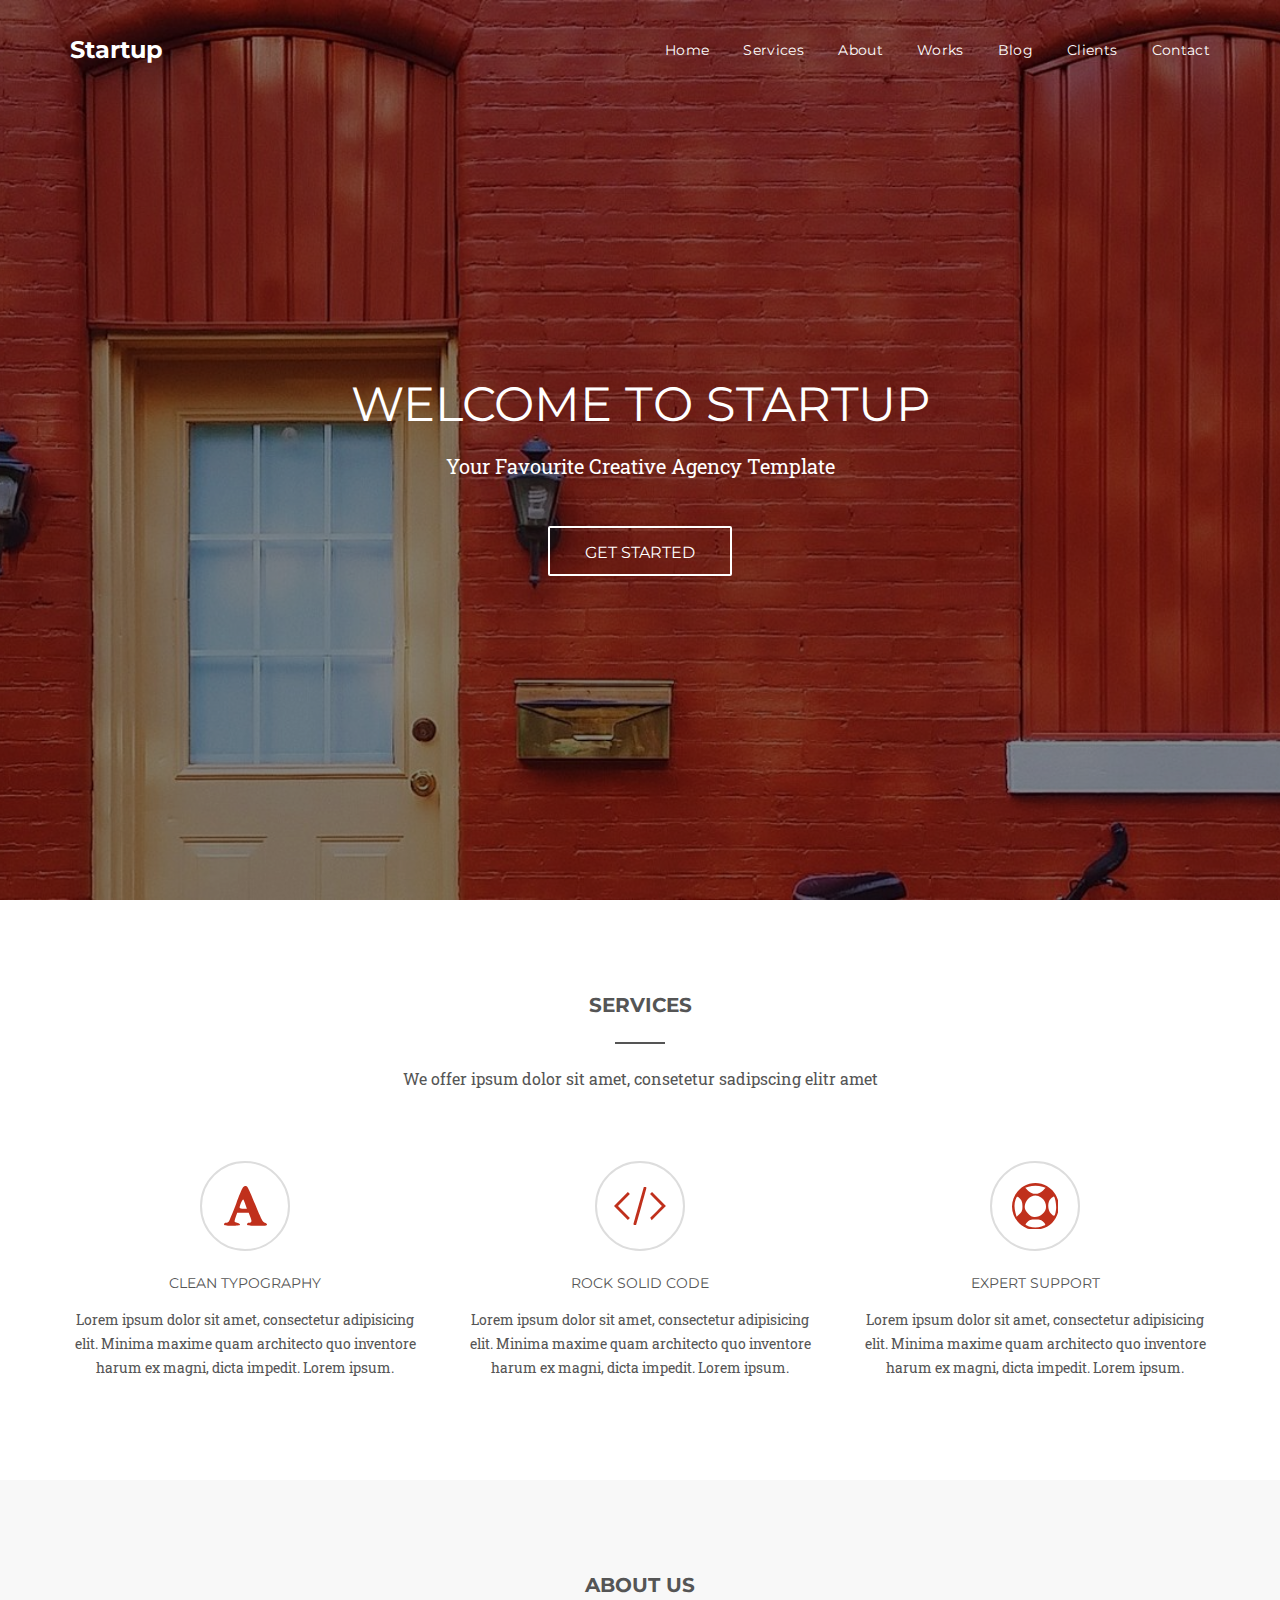
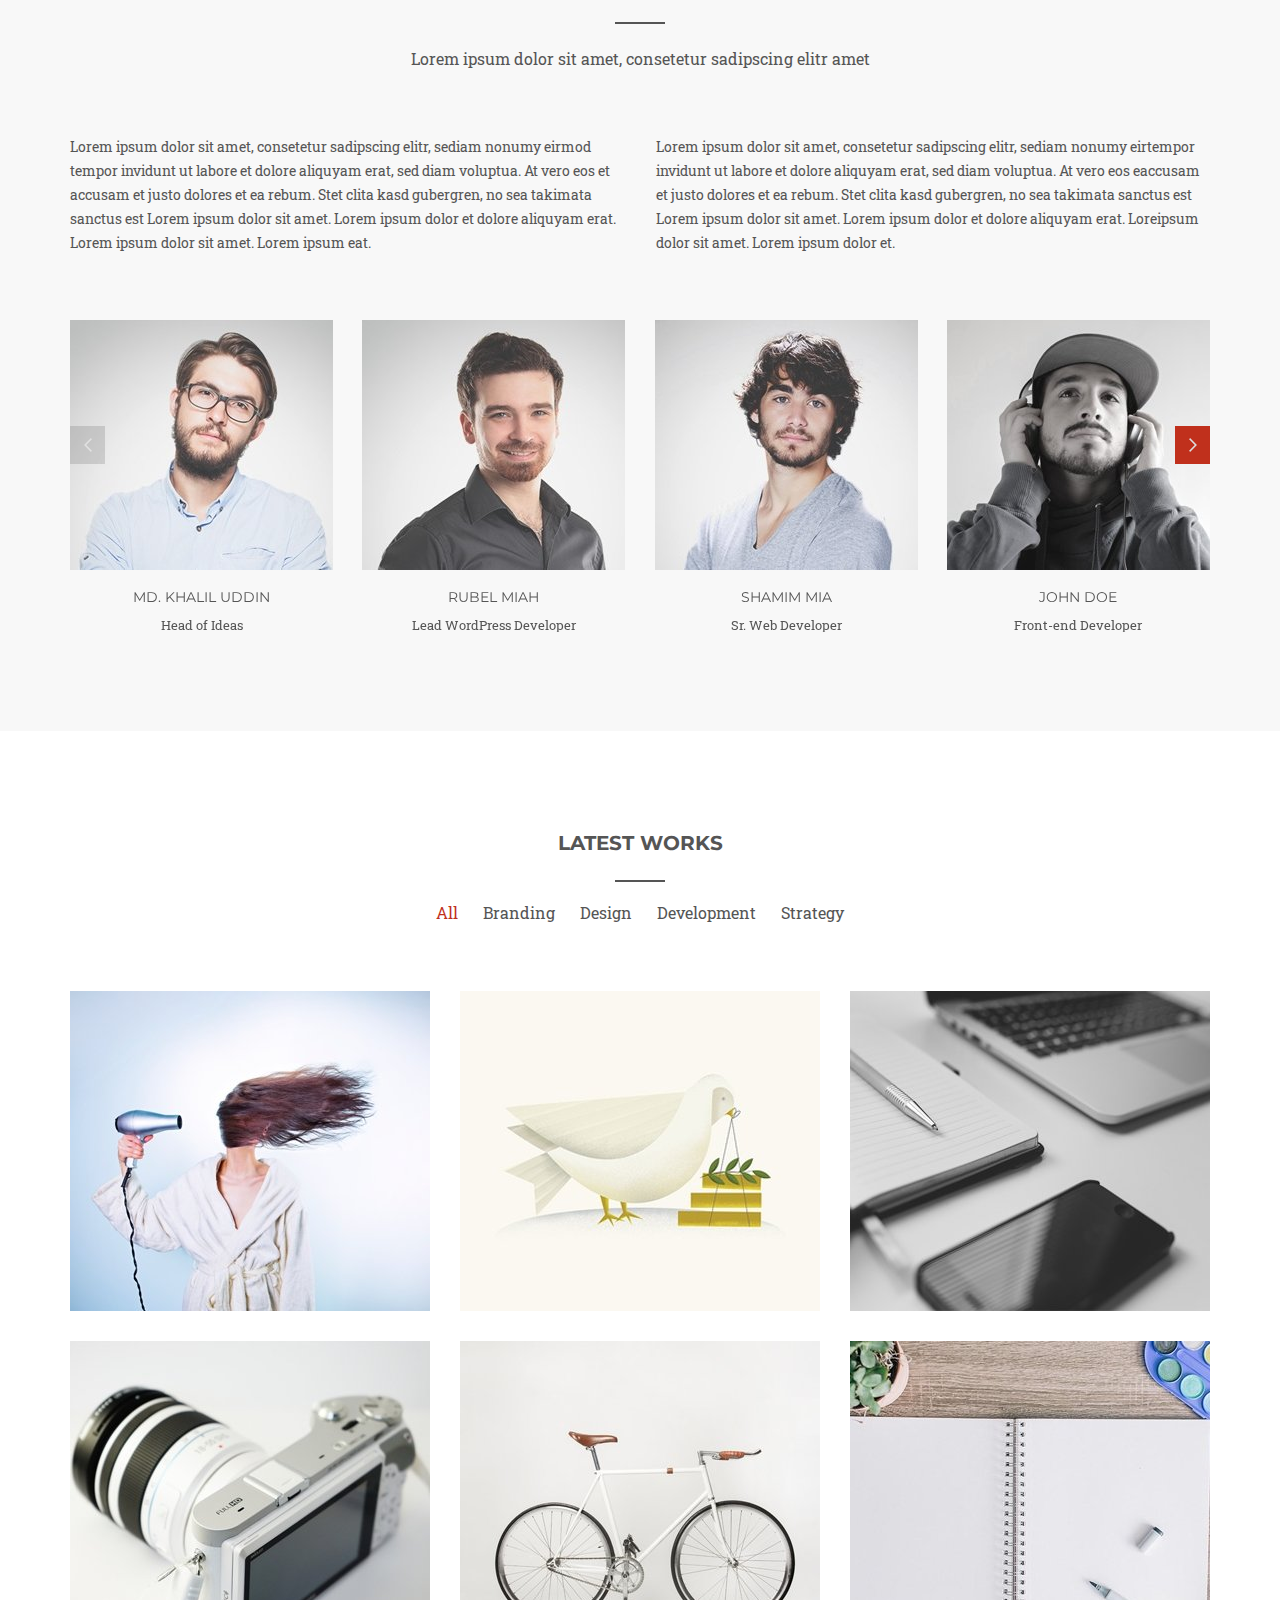
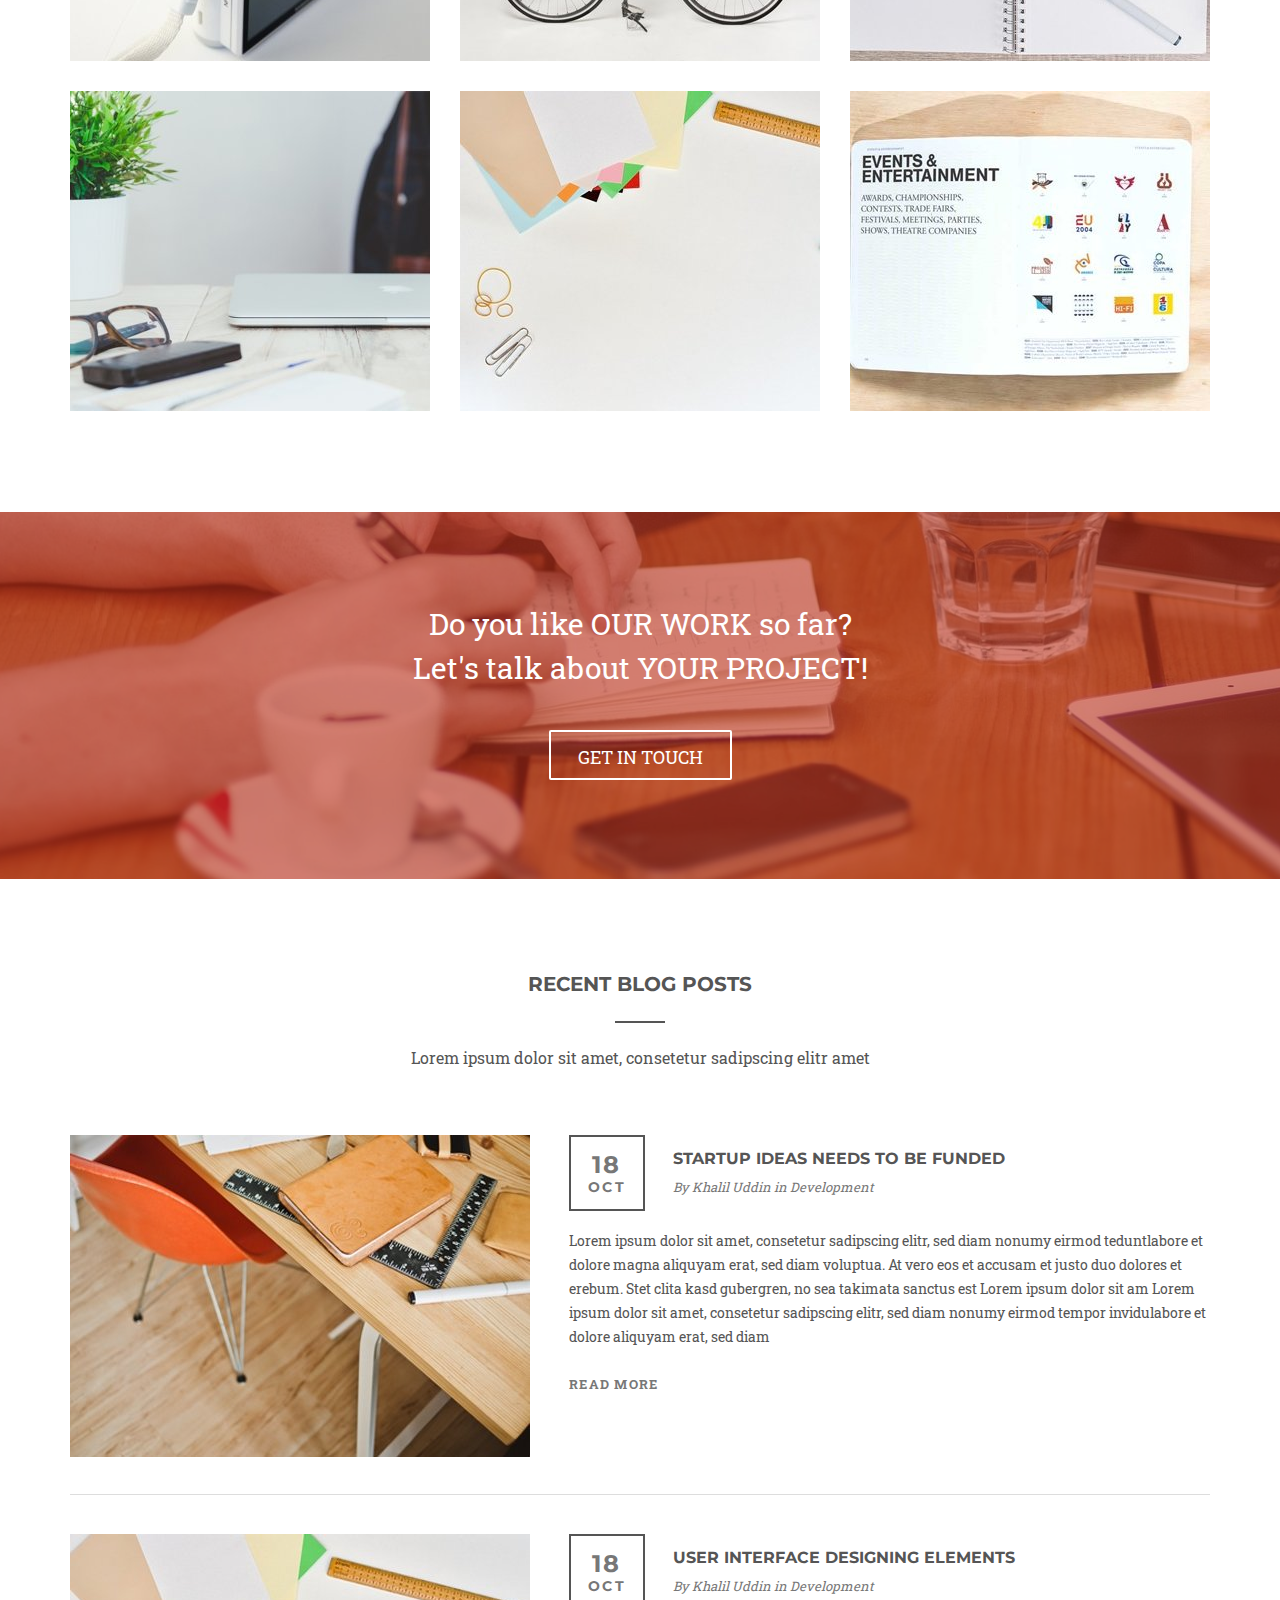
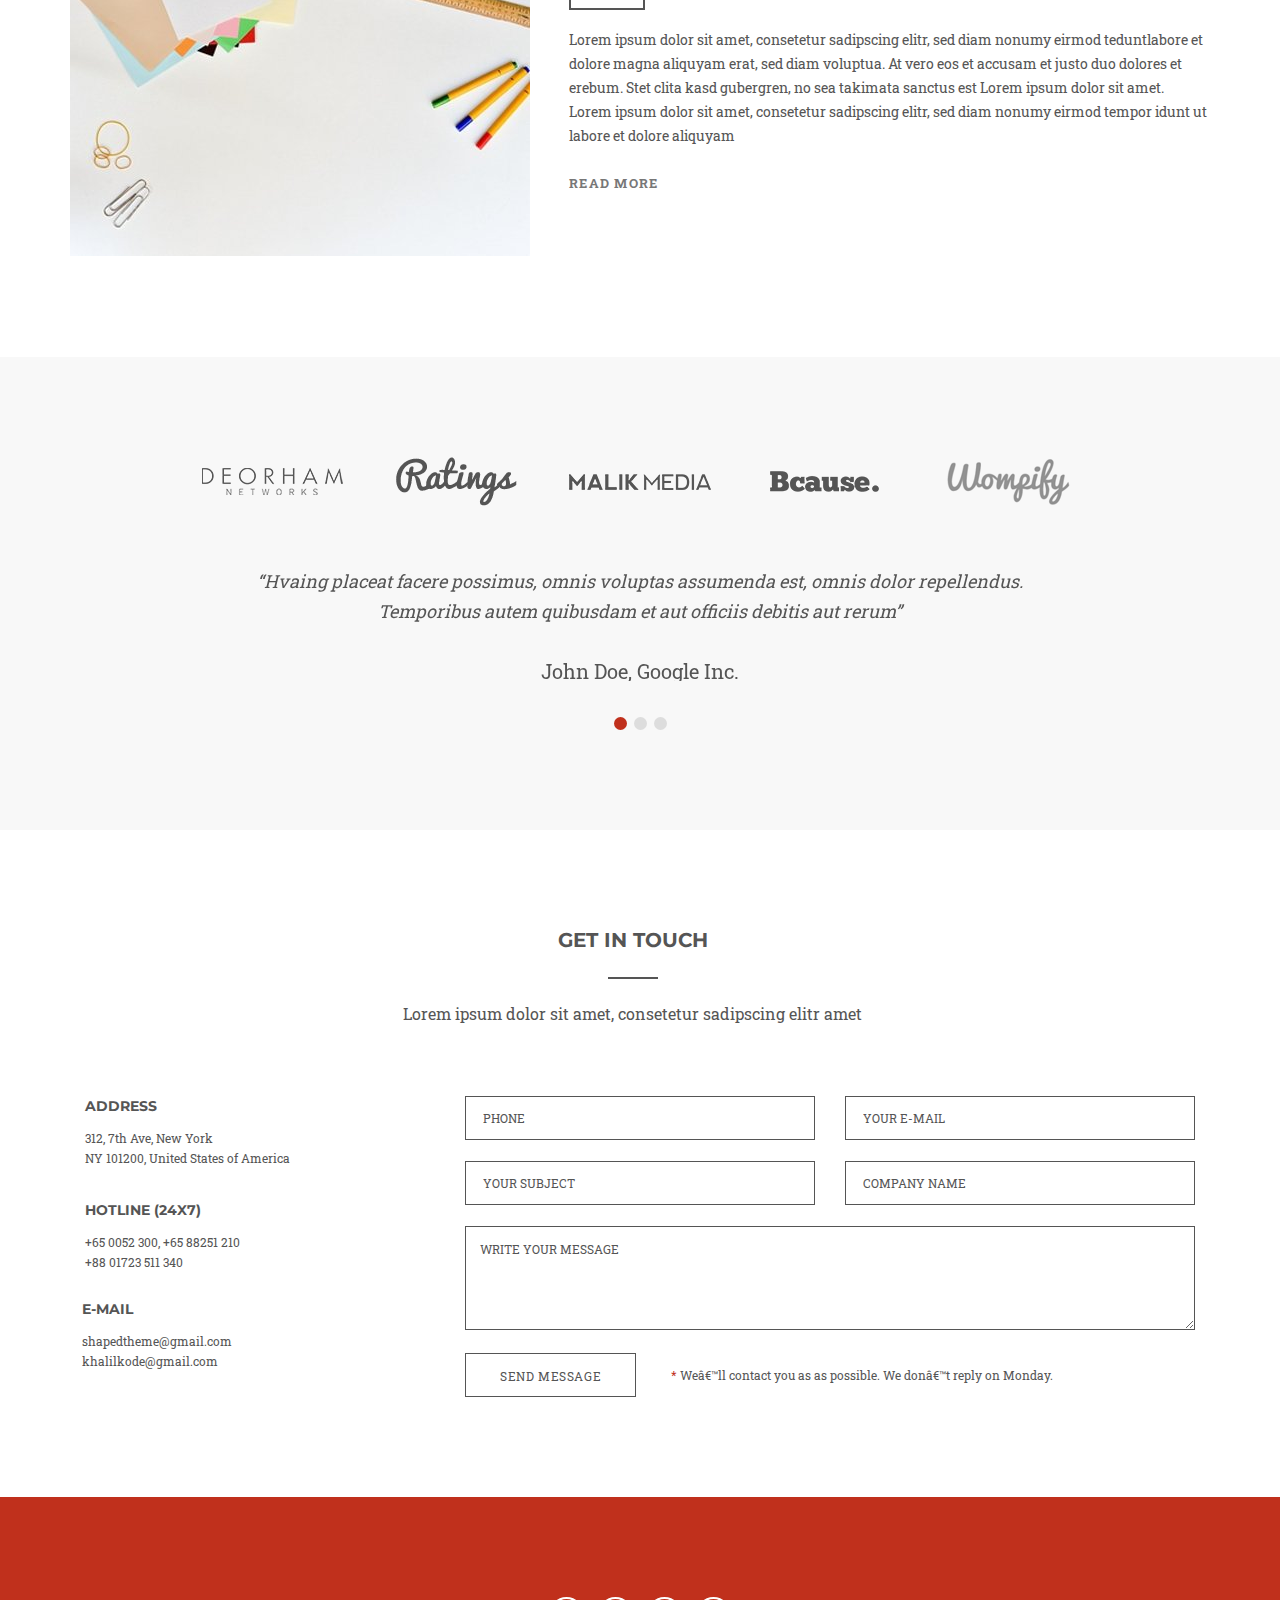
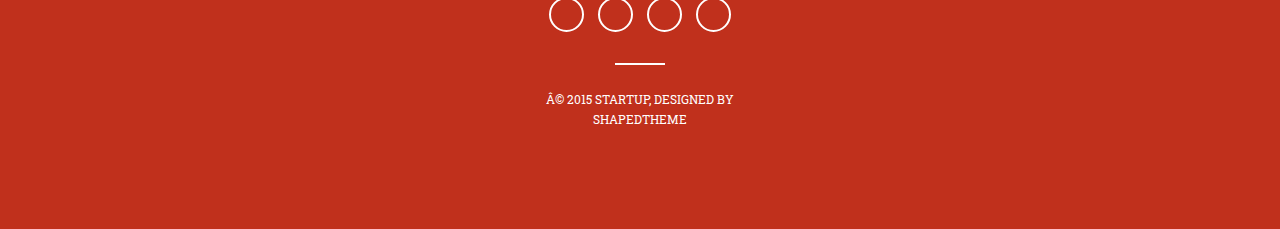
<file: index.html>
<!DOCTYPE html>
<html lang="en">
	<head>
		<title>Startup</title>
		<link rel="stylesheet" href="css/style.css">
		<link rel="stylesheet" href="https://use.fontawesome.com/releases/v5.15.3/css/all.css" integrity="sha384-SZXxX4whJ79/gErwcOYf+zWLeJdY/qpuqC4cAa9rOGUstPomtqpuNWT9wdPEn2fk" crossorigin="anonymous">
		<meta http equiv = "Content-type" content="text/html; charset=UTF-8"/>
		<meta name="viewport" content="width=device-width, initial-scale=1, shrink-to-fit=no">
	</head>
	<body>
		<div class="wrapper">
			<main class="page">
<header class="header">
	<div class="container">
		<div class="header__body">
			<div class="header__column">
				<a href="#" class="header__logo" target="_blank">Startup</a>
			</div>
			<div class="header__column menu-header">
				<!-- preparation for a burger -->
				<div class="menu-header__burger header__burger"> 
					<span></span>
					<span></span>
					<span></span> 
				</div>
				<nav class="menu-header__menu">
					<ul class="menu-header__list">
						<li><a href="#" class="burger__logo header__logo">Startup</a></li>
						<li><a href="#" class="menu-header__link">Home</a></li>
						<li><a href="#" class="menu-header__link">Services</a></li>
						<li><a href="#" class="menu-header__link">About</a></li>
						<li><a href="#" class="menu-header__link">Works</a></li>
						<li><a href="#" class="menu-header__link">Blog</a></li>
						<li><a href="#" class="menu-header__link">Clients</a></li>
						<li><a href="#" class="menu-header__link">Contact</a></li>
					</ul>
				</nav>
			</div>
		</div>
	</div>
</header>				<div class="main-screen">
					<div class="main-screen__bg ibg"><img src="img/main-screen__bg.jpg" alt=""></div>
					<div class="main-screen__body">
						<div class="container">
							<div class="main-screen__text main-screen-text">
								<h1 class="main-screen-text__title">Welcome to STARTUP</h1>
								<p class="main-screen-text__subtitle">Your Favourite Creative Agency Template</p>
							</div>
							<a href="#" class="main-screen__btn btn"><span>Get Started</span></a>
						</div>
					</div>
				</div>
				<div class="content">
					<div class="services">
						<div class="container">
							<div class="services__header header-block">
								<h3 class="header-block__title">Services</h3>
								<p class="header-block__subtitle">We offer ipsum dolor sit amet, consetetur sadipscing elitr amet</p>
							</div>
							<div class="services__columns">
								<div class="services__column">
									<div class="item-services">
										<div class="item-services__icon">
											<svg width="43" height="39.826" xmlns="http://www.w3.org/2000/svg"><path d="M0 38.326c0-.825.845-1.5 1.878-1.5 1.032 0 2.365-.588 2.96-1.305.596-.718 3.977-8.93 7.514-18.25C18.035 2.297 19.062.29 21.176.03c2.224-.276 2.92.996 9.862 18 6.315 15.467 7.817 18.344 9.716 18.614 1.235.176 2.246.964 2.246 1.75 0 1.146-1.994 1.43-10 1.43-8.222 0-10-.266-10-1.5 0-.824.873-1.5 1.941-1.5 2.884 0 3.184-1.272 1.381-5.861l-1.625-4.138H13.188l-1.55 4.548c-1.347 3.955-1.36 4.607-.094 5l2.956.92c.825.258 1.5.933 1.5 1.5 0 .623-3.171 1.032-8 1.032-6.444 0-8-.292-8-1.5zM21.48 18.77c-.786-2.23-1.735-4.548-2.108-5.15-.72-1.165-4.32 7.18-3.648 8.456.217.412 1.923.75 3.79.75h3.397z"/></svg>
										</div>
										<h4 class="item-services__title">Clean Typography</h4>
										<div class="item-services__text">
											Lorem ipsum dolor sit amet, consectetur adipisicing elit. Minima maxime quam architecto quo inventore harum ex magni, dicta impedit. Lorem ipsum.
										</div>
									</div>
								</div>
								<div class="services__column">
									<div class="item-services">
										<div class="item-services__icon">
											<svg width="51.911" height="38" xmlns="http://www.w3.org/2000/svg"><path d="M19.446 37.307c0-.381 2.335-8.931 5.189-19L29.823 0h1.312c.721 0 1.311.312 1.311.693 0 .381-2.334 8.931-5.188 19L22.07 38h-1.312c-.721 0-1.312-.312-1.312-.693zM6.935 25.988L0 19l6.935-6.988 6.935-6.989.997.998.998.998-5.928 5.99L4.01 19l5.928 5.99 5.928 5.991-.998.998-.997.998zm30.02 6.025l-.75-1.212 5.84-5.9L47.884 19l-5.928-5.99-5.928-5.991.997-.998.998-.998 6.944 6.998 6.944 6.997-7.104 7.104-7.103 7.103z"/></svg>
										</div>
										<h4 class="item-services__title">Rock Solid Code</h4>
										<div class="item-services__text">
											Lorem ipsum dolor sit amet, consectetur adipisicing elit. Minima maxime quam architecto quo inventore harum ex magni, dicta impedit. Lorem ipsum.
										</div>
									</div>
								</div>
								<div class="services__column">
									<div class="item-services">
										<div class="item-services__icon">
											<svg width="46.82" height="46.594" xmlns="http://www.w3.org/2000/svg"><path d="M11.89 43.689c-15.939-9.143-15.832-31.332.195-40.725 6.744-3.952 15.962-3.952 22.706 0 21.026 12.322 12.772 43.666-11.488 43.63-5.181-.008-7.303-.548-11.413-2.905zm17.65-.234c4.578-1.547 4.564-1.515 1.895-4.356-1.964-2.09-3.264-2.496-7.997-2.496-4.732 0-6.032.406-7.996 2.496-2.64 2.81-2.632 2.832 1.496 4.288a19.346 19.346 0 0012.601.068zm1.1-12.621c3.483-3.239 4.296-7.103 2.434-11.56-1.527-3.655-5.884-6.67-9.636-6.67-6.124 0-11.813 7.018-10.508 12.962.687 3.128 5.02 7.617 8.008 8.299 3.28.747 6.831-.362 9.702-3.031zM10.438 23.23c0-3.756-.54-5.574-2.174-7.313-2.845-3.029-3.416-2.928-4.728.834-1.383 3.967-1.387 8.268-.014 13.214l1.072 3.862 2.922-2.8c2.467-2.362 2.922-3.579 2.922-7.797zm33.613 3.184c.571-4.172-1.004-12.812-2.337-12.812-.356 0-1.688.979-2.961 2.174-3.498 3.286-3.294 11.194.387 15.037 3.149 3.286 3.956 2.563 4.91-4.399zM30.82 7.725l2.757-2.877-3.219-1.123c-4.11-1.432-9.732-1.432-13.841 0l-3.22 1.123 2.757 2.877c3.952 4.125 10.814 4.125 14.766 0z"/></svg>
										</div>
										<h4 class="item-services__title">Expert Support</h4>
										<div class="item-services__text">
											Lorem ipsum dolor sit amet, consectetur adipisicing elit. Minima maxime quam architecto quo inventore harum ex magni, dicta impedit. Lorem ipsum.
										</div>
									</div>
								</div>
							</div>
						</div>
					</div>
					<div class="about">
						<div class="container">
							<div class="about__header header-block">
								<h3 class="header-block__title">About us</h3>
								<p class="header-block__subtitle">Lorem ipsum dolor sit amet, consetetur sadipscing elitr amet</p>
							</div>
							<div class="about__body">
								<div class="about__columns">
									<div class="about__column">
										<div class="item-about">
											<div class="item-about__text">
												Lorem ipsum dolor sit amet, consetetur sadipscing elitr, sediam nonumy eirmod tempor invidunt ut labore et dolore aliquyam erat, sed diam voluptua. At vero eos et accusam et justo dolores et ea rebum. Stet clita kasd gubergren, no sea takimata sanctus est Lorem ipsum dolor sit amet. Lorem ipsum dolor et dolore aliquyam erat. Lorem ipsum dolor sit amet. Lorem ipsum eat.
											</div>
										</div>
									</div>
									<div class="about__column">
										<div class="item-about">
											<div class="item-about__text">
												Lorem ipsum dolor sit amet, consetetur sadipscing elitr, sediam nonumy eirtempor invidunt ut labore et dolore aliquyam erat, sed diam voluptua. At vero eos eaccusam et justo dolores et ea rebum. Stet clita kasd gubergren, no sea takimata sanctus est Lorem ipsum dolor sit amet. Lorem ipsum dolor et dolore aliquyam erat. Loreipsum dolor sit amet. Lorem ipsum dolor et.
											</div>
										</div>
									</div>
								</div>
								<div class="about__slider slider-about">
									<div class="slider-about__column">
										<div class="item-slider-about">
											<div class="item-slider-about__img Sibg"><img data-lazy="img/about__01.jpg" alt=""></div>
											<div class="item-slider-about__name">Md. Khalil Uddin</div>
											<div class="item-slider-about__info">Head of Ideas</div>
											<div class="item-slider-about__media">
												<a href="https://facebook.com" class="item-slider-about__link" target="_blank">
													<i class="fab fa-facebook-f"></i>
												</a>
												<a href="http://twitter.com" class="item-slider-about__link" target="_blank">
													<i class="fab fa-twitter"></i>
												</a>
												<a href="https://accounts.google.com/ServiceLogin/signinchooser?passive=1209600&osid=1&continue=https%3A%2F%2Fplus.google.com%2F&followup=https%3A%2F%2Fplus.google.com%2F&flowName=GlifWebSignIn&flowEntry=ServiceLogin" class="item-slider-about__link" target="_blank">
													<i class="fab fa-google-plus-g"></i>
												</a>
												<a href="https://linkedin.com" class="item-slider-about__link" target="_blank">
													<i class="fab fa-linkedin-in"></i>
												</a>
											</div>
										</div>
									</div>
									<div class="slider-about__column">
										<div class="item-slider-about">
											<div class="item-slider-about__img Sibg"><img data-lazy="img/about__02.jpg" alt=""></div>
											<div class="item-slider-about__name">Rubel Miah</div>
											<div class="item-slider-about__info">Lead WordPress Developer</div>
											<div class="item-slider-about__media">
												<a href="https://facebook.com" class="item-slider-about__link" target="_blank">
													<i class="fab fa-facebook-f"></i>
												</a>
												<a href="http://twitter.com" class="item-slider-about__link" target="_blank">
													<i class="fab fa-twitter"></i>
												</a>
												<a href="https://accounts.google.com/ServiceLogin/signinchooser?passive=1209600&osid=1&continue=https%3A%2F%2Fplus.google.com%2F&followup=https%3A%2F%2Fplus.google.com%2F&flowName=GlifWebSignIn&flowEntry=ServiceLogin" class="item-slider-about__link" target="_blank">
													<i class="fab fa-google-plus-g"></i>
												</a>
												<a href="https://linkedin.com" class="item-slider-about__link" target="_blank">
													<i class="fab fa-linkedin-in"></i>
												</a>
											</div>
										</div>
									</div>
									<div class="slider-about__column">
										<div class="item-slider-about">
											<div class="item-slider-about__img Sibg"><img data-lazy="img/about__03.jpg" alt=""></div>
											<div class="item-slider-about__name">Shamim Mia</div>
											<div class="item-slider-about__info">Sr. Web Developer</div>
											<div class="item-slider-about__media">
												<a href="https://facebook.com" class="item-slider-about__link" target="_blank">
													<i class="fab fa-facebook-f"></i>
												</a>
												<a href="http://twitter.com" class="item-slider-about__link" target="_blank">
													<i class="fab fa-twitter"></i>
												</a>
												<a href="https://accounts.google.com/ServiceLogin/signinchooser?passive=1209600&osid=1&continue=https%3A%2F%2Fplus.google.com%2F&followup=https%3A%2F%2Fplus.google.com%2F&flowName=GlifWebSignIn&flowEntry=ServiceLogin" class="item-slider-about__link" target="_blank">
													<i class="fab fa-google-plus-g"></i>
												</a>
												<a href="https://linkedin.com" class="item-slider-about__link" target="_blank">
													<i class="fab fa-linkedin-in"></i>
												</a>
											</div>
										</div>
									</div>
									<div class="slider-about__column">
										<div class="item-slider-about">
											<div class="item-slider-about__img Sibg"><img data-lazy="img/about__04.jpg" alt=""></div>
											<div class="item-slider-about__name">John Doe</div>
											<div class="item-slider-about__info">Front-end Developer</div>
											<div class="item-slider-about__media">
												<a href="https://facebook.com" class="item-slider-about__link" target="_blank">
													<i class="fab fa-facebook-f"></i>
												</a>
												<a href="http://twitter.com" class="item-slider-about__link" target="_blank">
													<i class="fab fa-twitter"></i>
												</a>
												<a href="https://accounts.google.com/ServiceLogin/signinchooser?passive=1209600&osid=1&continue=https%3A%2F%2Fplus.google.com%2F&followup=https%3A%2F%2Fplus.google.com%2F&flowName=GlifWebSignIn&flowEntry=ServiceLogin" class="item-slider-about__link" target="_blank">
													<i class="fab fa-google-plus-g"></i>
												</a>
												<a href="https://linkedin.com" class="item-slider-about__link" target="_blank">
													<i class="fab fa-linkedin-in"></i>
												</a>
											</div>
										</div>
									</div>
									<div class="slider-about__column">
										<div class="item-slider-about">
											<div class="item-slider-about__img Sibg"><img data-lazy="img/about__05.jpg" alt=""></div>
											<div class="item-slider-about__name">Catherine Payne</div>
											<div class="item-slider-about__info">Back-end Developer</div>
											<div class="item-slider-about__media">
												<a href="https://facebook.com" class="item-slider-about__link" target="_blank">
													<i class="fab fa-facebook-f"></i>
												</a>
												<a href="http://twitter.com" class="item-slider-about__link" target="_blank">
													<i class="fab fa-twitter"></i>
												</a>
												<a href="https://accounts.google.com/ServiceLogin/signinchooser?passive=1209600&osid=1&continue=https%3A%2F%2Fplus.google.com%2F&followup=https%3A%2F%2Fplus.google.com%2F&flowName=GlifWebSignIn&flowEntry=ServiceLogin" class="item-slider-about__link" target="_blank">
													<i class="fab fa-google-plus-g"></i>
												</a>
												<a href="https://linkedin.com" class="item-slider-about__link" target="_blank">
													<i class="fab fa-linkedin-in"></i>
												</a>
											</div>
										</div>
									</div>
									<div class="slider-about__column">
										<div class="item-slider-about">
											<div class="item-slider-about__img Sibg"><img data-lazy="img/about__06.jpg" alt=""></div>
											<div class="item-slider-about__name">Ronald Hill</div>
											<div class="item-slider-about__info">SEO / Developer</div>
											<div class="item-slider-about__media">
												<a href="https://facebook.com" class="item-slider-about__link" target="_blank">
													<i class="fab fa-facebook-f"></i>
												</a>
												<a href="http://twitter.com" class="item-slider-about__link" target="_blank">
													<i class="fab fa-twitter"></i>
												</a>
												<a href="https://accounts.google.com/ServiceLogin/signinchooser?passive=1209600&osid=1&continue=https%3A%2F%2Fplus.google.com%2F&followup=https%3A%2F%2Fplus.google.com%2F&flowName=GlifWebSignIn&flowEntry=ServiceLogin" class="item-slider-about__link" target="_blank">
													<i class="fab fa-google-plus-g"></i>
												</a>
												<a href="https://linkedin.com" class="item-slider-about__link" target="_blank">
													<i class="fab fa-linkedin-in"></i>
												</a>
											</div>
										</div>
									</div>
									<div class="slider-about__column">
										<div class="item-slider-about">
											<div class="item-slider-about__img Sibg"><img data-lazy="img/about__07.jpg" alt=""></div>
											<div class="item-slider-about__name">Betty Hodge</div>
											<div class="item-slider-about__info">WebDesigner</div>
											<div class="item-slider-about__media">
												<a href="https://facebook.com" class="item-slider-about__link" target="_blank">
													<i class="fab fa-facebook-f"></i>
												</a>
												<a href="http://twitter.com" class="item-slider-about__link" target="_blank">
													<i class="fab fa-twitter"></i>
												</a>
												<a href="https://accounts.google.com/ServiceLogin/signinchooser?passive=1209600&osid=1&continue=https%3A%2F%2Fplus.google.com%2F&followup=https%3A%2F%2Fplus.google.com%2F&flowName=GlifWebSignIn&flowEntry=ServiceLogin" class="item-slider-about__link" target="_blank">
													<i class="fab fa-google-plus-g"></i>
												</a>
												<a href="https://linkedin.com" class="item-slider-about__link" target="_blank">
													<i class="fab fa-linkedin-in"></i>
												</a>
											</div>
										</div>
									</div>
									<div class="slider-about__column">
										<div class="item-slider-about">
											<div class="item-slider-about__img Sibg"><img data-lazy="img/about__08.jpg" alt=""></div>
											<div class="item-slider-about__name">Rebecca Fleming</div>
											<div class="item-slider-about__info">Front-end Developer</div>
											<div class="item-slider-about__media">
												<a href="https://facebook.com" class="item-slider-about__link" target="_blank">
													<i class="fab fa-facebook-f"></i>
												</a>
												<a href="http://twitter.com" class="item-slider-about__link" target="_blank">
													<i class="fab fa-twitter"></i>
												</a>
												<a href="https://accounts.google.com/ServiceLogin/signinchooser?passive=1209600&osid=1&continue=https%3A%2F%2Fplus.google.com%2F&followup=https%3A%2F%2Fplus.google.com%2F&flowName=GlifWebSignIn&flowEntry=ServiceLogin" class="item-slider-about__link" target="_blank">
													<i class="fab fa-google-plus-g"></i>
												</a>
												<a href="https://linkedin.com" class="item-slider-about__link" target="_blank">
													<i class="fab fa-linkedin-in"></i>
												</a>
											</div>
										</div>
									</div>
								</div>
								
							</div>
						</div>
					</div>
					<div class="works">
						<div class="container">
							<div class="works__header header-block">
								<h3 class="header-block__title">Latest Works</h3>
								<ul class="header-block__list">
									<li><a href=".Branding,.Design,.Development,.Strategy" class="header-block__link">All</a></li>
									<li><a href=".Branding" class="header-block__link">Branding</a></li>
									<li><a href=".Design" class="header-block__link">Design</a></li>
									<li><a href=".Development" class="header-block__link">Development</a></li>
									<li><a href=".Strategy" class="header-block__link">Strategy</a></li>
								</ul>
							</div>
							<div class="works__columns">
								<div class="works__column Branding ibg">
									<img src="img/works__01.jpg" alt="">
									<div class="works__content">
										<h4 class="works__title">Hair Dresser</h4>
										<div class="works__category">Branding</div>
										<a href="#" class="works__btn"><span>View</span></a>
									</div>
								</div>
								<div class="works__column Strategy ibg">
									<img src="img/works__02.jpg" alt="">
									<div class="works__content">
										<h4 class="works__title">Lorem ipsum</h4>
										<div class="works__category">Strategy</div>
										<a href="#" class="works__btn"><span>View</span></a>
									</div>
								</div>
								<div class="works__column Development ibg">
									<img src="img/works__03.jpg" alt="">
									<div class="works__content">
										<h4 class="works__title">Non accusamus</h4>
										<div class="works__category">Development</div>
										<a href="#" class="works__btn"><span>View</span></a>
									</div>
								</div>
								<div class="works__column Branding ibg">
									<img src="img/works__04.jpg" alt="">
									<div class="works__content">
										<h4 class="works__title">Tenetur similique</h4>
										<div class="works__category">Branding</div>
										<a href="#" class="works__btn"><span>View</span></a>
									</div>
								</div>
								<div class="works__column Branding ibg">
									<img src="img/works__05.jpg" alt="">
									<div class="works__content">
										<h4 class="works__title">Culpa ipsa</h4>
										<div class="works__category">Branding</div>
										<a href="#" class="works__btn"><span>View</span></a>
									</div>
								</div>
								<div class="works__column Design ibg">
									<img src="img/works__06.jpg" alt="">
									<div class="works__content">
										<h4 class="works__title">Placeat</h4>
										<div class="works__category">Design</div>
										<a href="#" class="works__btn"><span>View</span></a>
									</div>
								</div>
								<div class="works__column Development ibg">
									<img src="img/works__07.jpg" alt="">
									<div class="works__content">
										<h4 class="works__title">Repudiandae pariatur</h4>
										<div class="works__category">Strategy</div>
										<a href="#" class="works__btn"><span>View</span></a>
									</div>
								</div>
								<div class="works__column Design ibg">
									<img src="img/works__08.jpg" alt="">
									<div class="works__content">
										<h4 class="works__title">Hair Dresser</h4>
										<div class="works__category">Design</div>
										<a href="#" class="works__btn"><span>View</span></a>
									</div>
								</div>
								<div class="works__column Strategy ibg">
									<img src="img/works__09.jpg" alt="">
									<div class="works__content">
										<h4 class="works__title">Sit amet</h4>
										<div class="works__category">Strategy</div>
										<a href="#" class="works__btn"><span>View</span></a>
									</div>
								</div>
							</div>
						</div>
					</div>
					<div class="you">
						<div class="you__bg ibg"><img src="img/you__bg.jpg" alt=""></div>
						<div class="you__body body-you">
							<h2 class="body-you__title">Do you like OUR WORK so far?<br>Let's talk about YOUR PROJECT!</h2>
							<a href="#" class="body-you__btn btn"><span>Get in Touch</span></a>
						</div>
					</div>
					<div class="blog">
						<div class="container">
							<div class="blog__header header-block">
								<h3 class="header-block__title">Recent blog posts</h3>
								<p class="header-block__subtitle">Lorem ipsum dolor sit amet, consetetur sadipscing elitr amet</p>
							</div>
							<div class="blog__columns blog__columns_1">
								<div class="blog__column blog__column_1">
									<div class="item-blog">
										<div class="item-blog__img ibg"><img src="img/blog__01.jpg" alt=""></div>
									</div>
								</div>
								<div class="blog__column blog__column_2">
									<div class="item-blog">
										<div class="item-blog__header header-item-blog">
											<div class="header-item-blog__row">
												<div class="header-item-blog__number">18<br><span>Oct</span></div>
												<div class="header-item-blog__news">
													<h4 class="header-item-blog__title">Startup ideas needs to be funded</h4>
													<p class="header-item-blog__author">By <span>Khalil</span> Uddin in <span>Development</span></p>
												</div>
											</div>				
										</div>
										<div class="item-blog__body body-item-blog">
											<p class="body-item-blog__text">
												Lorem ipsum dolor sit amet, consetetur sadipscing elitr, sed diam nonumy eirmod teduntlabore et dolore magna aliquyam erat, sed diam voluptua. At vero eos et accusam et justo duo dolores et erebum. Stet clita kasd gubergren, no sea takimata sanctus est Lorem ipsum dolor sit am Lorem ipsum dolor sit amet, consetetur sadipscing elitr, sed diam nonumy eirmod tempor invidulabore et dolore aliquyam erat, sed diam
											</p>
											<a href="#" class="body-item-blog__link">Read more</a>
										</div>
									</div>
								</div>
							</div>
							<div class="blog__columns blog__columns_2">
								<div class="blog__column blog__column_1">
									<div class="item-blog">
										<div class="item-blog__img ibg"><img src="img/blog__02.jpg" alt=""></div>
									</div>
								</div>
								<div class="blog__column blog__column_2">
									<div class="item-blog">
										<div class="item-blog__header header-item-blog">
											<div class="header-item-blog__row">
												<div class="header-item-blog__number">18<br><span>Oct</span></div>
												<div class="header-item-blog__news">
													<h4 class="header-item-blog__title">User Interface Designing Elements</h4>
													<p class="header-item-blog__author">By <span>Khalil</span> Uddin in <span>Development</span></p>
												</div>
											</div>				
										</div>
										<div class="item-blog__body body-item-blog">
											<p class="body-item-blog__text">
												Lorem ipsum dolor sit amet, consetetur sadipscing elitr, sed diam nonumy eirmod teduntlabore et dolore magna aliquyam erat, sed diam voluptua. At vero eos et accusam et justo duo dolores et erebum. Stet clita kasd gubergren, no sea takimata sanctus est Lorem ipsum dolor sit amet. Lorem ipsum dolor sit amet, consetetur sadipscing elitr, sed diam nonumy eirmod tempor idunt ut labore et dolore aliquyam
											</p>
											<a href="#" class="body-item-blog__link">Read more</a>
										</div>
									</div>
								</div>
							</div>
						</div>
					</div>
					<div class="partners">
						<div class="container">
							<div class="partners__row">
								<div class="partners__partner"><img src="img/icons/partners__01.png" alt=""></div>
								<div class="partners__partner"><img src="img/icons/partners__02.png" alt=""></div>
								<div class="partners__partner"><img src="img/icons/partners__03.png" alt=""></div>
								<div class="partners__partner"><img src="img/icons/partners__04.png" alt=""></div>
								<div class="partners__partner"><img src="img/icons/partners__05.png" alt=""></div>
							</div>
							<div class="partners__slider slider-partners">
								<div class="slider-partners__content">
									<q lang="en" class="slider-partners__text">Hvaing placeat facere possimus, omnis voluptas assumenda est, omnis dolor repellendus. Temporibus autem quibusdam et aut officiis debitis aut rerum</q>
									<div class="slider-partners__company">John Doe, Google Inc.</div>
								</div>
								<div class="slider-partners__content">
									<q lang="en" class="slider-partners__text">Hvaing placeat facere possimus, omnis voluptas assumenda est, omnis dolor repellendus. Temporibus autem quibusdam et aut officiis debitis aut rerum omnis voluptas assumenda est, omnis placeat facere possimus,Hvaing placeat facere possimus, omnis voluptas assumenda est, omnis dolor repellendus. Temporibus autem quibusdam et aut officiis debitis aut rerum omnis voluptas assumenda est, omnis placeat facere possimus,Hvaing placeat facere possimus, omnis voluptas assumenda est, omnis dolor repellendus. Temporibus autem quibusdam et aut officiis debitis aut rerum omnis voluptas assumenda est, omnis placeat facere possimus,Hvaing placeat facere possimus, omnis voluptas assumenda est, omnis dolor repellendus. Temporibus autem quibusdam et aut officiis debitis aut rerum omnis voluptas assumenda est, omnis placeat facere possimus,Hvaing placeat facere possimus, omnis voluptas assumenda est, omnis dolor repellendus. Temporibus autem quibusdam et aut officiis debitis aut rerum omnis voluptas assumenda est, omnis placeat facere possimus,</q>
									<div class="slider-partners__company">John Doe</div>
								</div>
								<div class="slider-partners__content">
									<q lang="en" class="slider-partners__text">Hvaing placeat facere possimus, omnis voluptas assumenda est, omnis dolor</q>
									<div class="slider-partners__company">Google Inc.</div>
								</div>
							</div>
						</div>
					</div>
					<div class="get">
						<div class="container">
							<div class="get__content">
								<div class="get__header header-block">
									<h3 class="header-block__title">Get in touch</h3>
									<p class="header-block__subtitle">Lorem ipsum dolor sit amet, consetetur sadipscing elitr amet</p>
								</div>
								<div class="get__columns">
									<div class="get__info-column">
										<div class="item-info-column">
											<div class="item-info-column__content">
												<div class="item-info-column__icon"><i class="fas fa-map-marker-alt"></i></div>
												<div class="item-info-column__info">
													<h4 class="item-info-column__title">Address</h4>
													<div class="item-info-column__contact">312, 7th Ave, New York</div>
													<div class="item-info-column__contact">NY 101200, United States of America</div>
												</div>
											</div>
											<div class="item-info-column__content">
												<div class="item-info-column__icon"><i class="fas fa-mobile-alt"></i></div>
												<div class="item-info-column__info">
													<h4 class="item-info-column__title">Hotline (24x7)</h4>
													<a href="tel:+65 0052 300" class="item-info-column__contact">+65 0052 300, +65 88251 210</a>
													<a href="tel:+88 01723 511 340" class="item-info-column__contact">+88 01723 511 340</a>
												</div>
											</div>
											<div class="item-info-column__content">
												<div class="item-info-column__icon item-info-column__icon_big"><i class="far fa-envelope"></i></div>
												<div class="item-info-column__info">
													<h4 class="item-info-column__title">E-mail</h4>
													<a href="mailto:shapedtheme@gmail.com" class="item-info-column__contact">shapedtheme@gmail.com</a>
													<a href="mailto:khalilkode@gmail.com" class="item-info-column__contact">khalilkode@gmail.com</a>
												</div>
											</div>
										</div>
									</div>
									<div class="get__inputs-column">
										<div class="item-inputs-column">
											<form action="#" method="post">
												<div class="item-inputs-column__inputs">
													<input class="item-inputs-column__input" type="tel" placeholder="Phone">
													<input class="item-inputs-column__input" type="email" placeholder="Your E-mail">
													<input class="item-inputs-column__input" type="text" placeholder="Your subject">
													<input class="item-inputs-column__input" type="text" placeholder="Company name">
												</div>
												<div class="item-inputs-column__message-block">
													<textarea class="item-inputs-column__area" placeholder="Write your message" name=""></textarea>
												</div>
												<div class="item-inputs-column__footer">
													<button type="submit" class="item-inputs-column__btn btn"><span>Send message</span></button>
													<div class="item-inputs-column__info"><span>*</span> We’ll contact you as as possible. We don’t reply on Monday.</div>
												</div>
											</form>
										</div>
									</div>
								</div>
							</div>
						</div>
					</div>
				</div>
			</main>
<footer class="footer">
	<div class="footer__body">
		<div class="footer__media">
			<a href="http://twitter.com" class="footer__link" target="_blank">
				<i class="fab fa-twitter"></i>
			</a>
			<a href="http://twitter.com" class="footer__link" target="_blank">
				<i class="fab fa-twitter"></i>
			</a>
			<a href="http://twitter.com" class="footer__link" target="_blank">
				<i class="fab fa-twitter"></i>
			</a>
			<a href="http://twitter.com" class="footer__link" target="_blank">
				<i class="fab fa-twitter"></i>
			</a>
		</div>
		<a href="https://twitter.com/shapedtheme" target="_blank" class="footer__copy">© 2015 Startup, Designed by ShapedTheme</a>
	</div>
</footer>		</div>
		<script src="https://code.jquery.com/jquery-3.6.0.min.js"></script>
		<script src="js/main.js"></script>
	</body>
</html>
</file>
<file: css/style.css>
@charset "UTF-8";
/*Обнуление*/
@import url("https://fonts.googleapis.com/css2?family=Montserrat:wght@400;700&display=swap");
@import url("https://fonts.googleapis.com/css2?family=Roboto+Slab:wght@400;700&display=swap");
* {
  padding: 0;
  margin: 0;
  border: 0;
}

*, *:before, *:after {
  -webkit-box-sizing: border-box;
  box-sizing: border-box;
}

:focus, :active {
  outline: none;
}

a:focus, a:active {
  outline: none;
}

nav, footer, header, aside {
  display: block;
}

html, body {
  height: 100%;
  width: 100%;
  font-size: 100%;
  line-height: 1;
  font-size: 14px;
  -ms-text-size-adjust: 100%;
  -moz-text-size-adjust: 100%;
  -webkit-text-size-adjust: 100%;
}

input, button, textarea {
  font-family: inherit;
}

input::-ms-clear {
  display: none;
}

button {
  cursor: pointer;
}

button::-moz-focus-inner {
  padding: 0;
  border: 0;
}

a, a:visited {
  text-decoration: none;
}

a:hover {
  text-decoration: none;
}

ul li {
  list-style: none;
}

img {
  vertical-align: top;
}

h1, h2, h3, h4, h5, h6 {
  font-size: inherit;
  font-weight: inherit;
}

/*--------------------*/
.ibg {
  background-position: center;
  background-size: cover;
  background-repeat: no-repeat;
  position: relative;
}

.ibg img {
  width: 0;
  height: 0;
  position: absolute;
  top: 0;
  left: 0;
  opacity: 0;
  visibility: hidden;
}

.Sibg {
  background-position: center;
  background-size: cover;
  background-repeat: no-repeat;
  position: relative;
}

.Sibg img {
  width: 0;
  height: 0;
  position: absolute;
  top: 0;
  left: 0;
  opacity: 0;
  visibility: hidden;
}

.header {
  position: absolute;
  width: 100%;
  z-index: 100;
  margin: 38px 0 0 0;
}
.header__body {
  display: -webkit-box;
  display: -ms-flexbox;
  display: flex;
  -webkit-box-pack: justify;
      -ms-flex-pack: justify;
          justify-content: space-between;
  -webkit-box-align: center;
      -ms-flex-align: center;
          align-items: center;
}
.header__logo {
  font-family: "Montserrat";
  font-size: 24px;
  font-weight: 700;
  color: #ffffff;
}
.menu-header__burger {
  width: 40px;
  height: 25px;
  cursor: pointer;
  display: none;
  position: relative;
  -webkit-transition: top 0.5s ease 0s;
  transition: top 0.5s ease 0s;
  z-index: 5;
}
.menu-header__burger span {
  -webkit-transition: all 0.6s ease 0s;
  transition: all 0.6s ease 0s;
  top: 10px;
  left: 0px;
  position: absolute;
  width: 100%;
  height: 5px;
  background-color: #fff;
}
.menu-header__burger span:first-child {
  top: 0px;
}
.menu-header__burger span:last-child {
  top: auto;
  bottom: 0px;
}
.menu-header__burger.active span {
  -webkit-transform: scale(0);
          transform: scale(0);
}
.menu-header__burger.active span:first-child {
  -webkit-transform: rotate(-45deg);
          transform: rotate(-45deg);
  top: 10px;
}
.menu-header__burger.active span:last-child {
  -webkit-transform: rotate(45deg);
          transform: rotate(45deg);
  bottom: 10px;
}
@media (max-width: 767.98px) {
  .menu-header__burger {
    display: block;
  }
}
@media (max-width: 767.98px) {
  .menu-header__menu {
    margin: 0;
    position: fixed;
    width: 100%;
    height: 100%;
    top: -110%;
    left: 0;
    z-index: 4;
    background-color: #C10020;
    overflow: auto;
  }
}
.menu-header__menu.active {
  top: 0;
  -webkit-transition: all 0.6s ease 0s;
  transition: all 0.6s ease 0s;
}
.menu-header__list {
  display: -webkit-box;
  display: -ms-flexbox;
  display: flex;
}
.menu-header__list li {
  margin: 0 34px 0 0;
}
.menu-header__list li:last-child {
  margin: 0;
}
@media (max-width: 767.98px) {
  .menu-header__list li {
    margin: 0 0 20px 0;
  }
  .menu-header__list li:last-child {
    margin: 0;
  }
}
@media (max-width: 767.98px) {
  .menu-header__list {
    -webkit-box-orient: vertical;
    -webkit-box-direction: normal;
        -ms-flex-direction: column;
            flex-direction: column;
    -webkit-box-align: center;
        -ms-flex-align: center;
            align-items: center;
    margin: 40px 0 0 0;
  }
}
.menu-header__link {
  font-family: "Montserrat";
  letter-spacing: 0.025em;
  color: #ffffff;
  position: relative;
}
@media (max-width: 767.98px) {
  .menu-header__link {
    font-size: 25px;
  }
}
.menu-header__link:after {
  content: "";
  position: absolute;
  width: 0px;
  height: 2px;
  background-color: #ffffff;
  bottom: -3px;
  left: 50%;
  -webkit-transition-duration: 0.5s;
          transition-duration: 0.5s;
}
.menu-header__link:hover {
  -webkit-transition-duration: 0.5s;
          transition-duration: 0.5s;
  opacity: 1;
}
.menu-header__link:hover:after {
  left: 0;
  width: 100%;
}

.burger__logo {
  display: none;
  margin: 0 0 15px 0;
}
.burger__logo.active {
  display: -webkit-box;
  display: -ms-flexbox;
  display: flex;
  -webkit-box-align: center;
      -ms-flex-align: center;
          align-items: center;
}

.footer {
  min-height: 307px;
  background-color: #c0301c;
}
.footer__body {
  text-align: center;
  padding: 100px 0;
  max-width: 276px;
  margin: 0 auto;
}
.footer__media {
  display: -webkit-box;
  display: -ms-flexbox;
  display: flex;
  position: relative;
  padding: 0 0 23px 0;
  margin: 0 0 24px 0;
  -webkit-box-pack: center;
      -ms-flex-pack: center;
          justify-content: center;
  -ms-flex-wrap: wrap;
      flex-wrap: wrap;
}
.footer__media:after {
  content: "";
  position: absolute;
  width: 50px;
  height: 2px;
  background-color: #ffffff;
  bottom: 0;
  left: 50%;
  margin: 0 0 0 -25px;
}
.footer__link {
  width: 35px;
  height: 35px;
  border: 2px solid #ffffff;
  border-radius: 50%;
  display: -webkit-box;
  display: -ms-flexbox;
  display: flex;
  -webkit-box-pack: center;
      -ms-flex-pack: center;
          justify-content: center;
  -webkit-box-align: center;
      -ms-flex-align: center;
          align-items: center;
  margin: 0 7px 10px 7px;
}
.footer__link i {
  color: #ffffff;
}
.footer__copy {
  font-size: 12px;
  line-height: 20px;
  text-transform: uppercase;
  color: #ffffff;
}

.slider-about {
  position: relative;
  /* Slider */
  /* Слайдер */
  /* Bounding wrapper */
  /* Ограничивающая оболочка */
  /* Slides tape */
  /* Лента слайдов */
  /* Slide */
  /* Слайд */
  /* Arrow */
  /* Стрелка */
  /* Dots (bulits) */
  /* Точки (булиты) */
}
.slider-about .slick-slider {
  /* Launching the slider */
  /* Запуск слайдера */
  /* Slider with dots */
  /* Слайдер с точками */
}
.slider-about .slick-list {
  overflow: hidden;
}
.slider-about .slick-track {
  display: -webkit-box;
  display: -ms-flexbox;
  display: flex;
}
.slider-about .slick-slide {
  width: 263px;
  margin: 0 29.25px 0 0;
  /* Active slide (shown) */
  /* Слайд активный (показывается) */
  /* Current slide */
  /* Текущий слайд  */
  /* Center slide */
  /* Слайд по центру */
  /* Cloned slide */
  /* Клонированный слайд */
}
@media (max-width: 1152px) {
  .slider-about .slick-slide {
    width: 220.75px;
    margin: 0 29.1px 0 0;
  }
}
@media (max-width: 992.98px) {
  .slider-about .slick-slide {
    width: 230.666px;
  }
}
@media (max-width: 767.98px) {
  .slider-about .slick-slide {
    width: 245px;
    margin: 0 30px 0 0;
  }
}
@media (max-width: 575.98px) {
  .slider-about .slick-slide {
    width: auto;
    margin: 0 5px;
  }
}
@media (max-width: 480.98px) {
  .slider-about .slick-slide {
    width: 263px;
    margin: 0 auto;
  }
}
.slider-about .slick-arrow {
  position: absolute;
  top: calc(40.1412973668% - 19px);
  font-size: 0;
  width: 35px;
  height: 38px;
  background-color: #c0301c;
  z-index: 1 !important;
  display: -webkit-box;
  display: -ms-flexbox;
  display: flex;
  -webkit-box-pack: center;
      -ms-flex-pack: center;
          justify-content: center;
  -webkit-box-align: center;
      -ms-flex-align: center;
          align-items: center;
  /* Left Arrow */
  /* Стрелка влево */
  /* Right Arrow */
  /* Стрелка вправо */
}
.slider-about .slick-arrow.slick-prev {
  left: 0;
}
.slider-about .slick-arrow.slick-prev:before {
  content: "";
  position: absolute;
  width: 8px;
  height: 14px;
  z-index: 100 !important;
  background: url("../img/icons/slider_about__arrow_left.png") 0 0/100% no-repeat;
}
.slider-about .slick-arrow.slick-next {
  right: 0;
}
.slider-about .slick-arrow.slick-next:before {
  content: "";
  position: absolute;
  width: 8px;
  height: 14px;
  z-index: 100 !important;
  background: url("../img/icons/slider_about__arrow_right.png") 0 0/100% no-repeat;
}
.slider-about .slick-arrow.slick-disabled {
  opacity: 0.2;
  background-color: #555555;
}
.slider-about .slick-dots li {
  /* Active dot */
  /* Активная точка */
  /* Dot element */
  /* Элемент точки */
}
.slider-partners {
  position: relative;
  /* Slider */
  /* Слайдер */
  /* Bounding wrapper */
  /* Ограничивающая оболочка */
  /* Slides tape */
  /* Лента слайдов */
  /* Slide */
  /* Слайд */
  /* Arrow */
  /* Стрелка */
  /* Dots (bulits) */
  /* Точки (булиты) */
}
.slider-partners .slick-slider {
  /* Launching the slider */
  /* Запуск слайдера */
  /* Slider with dots */
  /* Слайдер с точками */
}
.slider-partners .slick-list {
  overflow: hidden;
}
.slider-partners .slick-track {
  display: -webkit-box;
  display: -ms-flexbox;
  display: flex;
  -webkit-box-align: start;
      -ms-flex-align: start;
          align-items: flex-start;
}
.slider-partners .slick-slide {
  /* Active slide (shown) */
  /* Слайд активный (показывается) */
  /* Current slide */
  /* Текущий слайд  */
  /* Center slide */
  /* Слайд по центру */
  /* Cloned slide */
  /* Клонированный слайд */
}
.slider-partners .slick-arrow {
  /* Left Arrow */
  /* Стрелка влево */
  /* Right Arrow */
  /* Стрелка вправо */
}
.slider-partners .slick-dots {
  display: -webkit-box;
  display: -ms-flexbox;
  display: flex;
  -webkit-box-pack: center;
      -ms-flex-pack: center;
          justify-content: center;
  margin: 30px 0 0 0;
}
.slider-partners .slick-dots li {
  list-style: none;
  margin: 0 7px 0 0;
  /* Active dot */
  /* Активная точка */
  /* Dot element */
  /* Элемент точки */
}
.slider-partners .slick-dots li:last-child {
  margin: 0;
}
.slider-partners .slick-dots li.slick-active button {
  background-color: #c0301c;
}
.slider-partners .slick-dots li button {
  font-size: 0;
  width: 13px;
  height: 13px;
  border-radius: 50%;
  background-color: #dddddd;
}

.container {
  max-width: 1140px;
  margin: 0 auto;
  width: 100%;
}
@media (max-width: 1152px) {
  .container {
    max-width: 970px;
  }
}
@media (max-width: 992.98px) {
  .container {
    max-width: 750px;
  }
}
@media (max-width: 767.98px) {
  .container {
    max-width: 540px;
    padding: 0 10px;
  }
}
@media (max-width: 575.98px) {
  .container {
    width: 100%;
    padding: 0 10px;
  }
}

body {
  font-family: "Roboto Slab";
}

@media (max-width: 767.98px) {
  body.lock {
    overflow: hidden;
  }
}
.wrapper {
  min-height: 100%;
  display: -webkit-box;
  display: -ms-flexbox;
  display: flex;
  -webkit-box-orient: vertical;
  -webkit-box-direction: normal;
      -ms-flex-direction: column;
          flex-direction: column;
}

.page {
  -webkit-box-flex: 1;
      -ms-flex: 1 1 auto;
          flex: 1 1 auto;
}

.btn {
  display: inline-block;
  height: 50px;
  line-height: 50px;
  border: 2px solid #ffffff;
  border-radius: 2px;
  text-transform: uppercase;
  color: #ffffff;
  position: relative;
}
.btn span {
  position: relative;
  z-index: 2;
}
.btn:hover {
  color: #fff;
}
.btn:hover:after {
  left: 0;
  width: 100%;
}
.btn:after {
  -webkit-transition-duration: 0.5s;
          transition-duration: 0.5s;
  content: "";
  position: absolute;
  width: 0;
  height: 100%;
  background-color: #ff2400;
  bottom: 0;
  left: 50%;
  border-radius: 2px;
}

.header-block {
  text-align: center;
}
.header-block__title {
  font-family: "Montserrat";
  font-size: 20px;
  font-weight: 700;
  text-transform: uppercase;
  color: #555555;
  position: relative;
  padding: 0 0 29px 0;
  margin: 0 0 23px 0;
}
.header-block__title:after {
  content: "";
  position: absolute;
  width: 50px;
  height: 2px;
  background-color: #555555;
  left: 0;
  bottom: 0;
  left: 50%;
  margin: 0 0 0 -25px;
}
.header-block__subtitle {
  font-size: 16px;
  line-height: 24px;
  color: #555555;
  max-width: 480px;
  margin: 0 auto;
}
.header-block__list {
  display: -webkit-box;
  display: -ms-flexbox;
  display: flex;
  -webkit-box-pack: center;
      -ms-flex-pack: center;
          justify-content: center;
  -ms-flex-wrap: wrap;
      flex-wrap: wrap;
}
.header-block__list li {
  margin: 0 12.5px 10px 12.5px;
}
.header-block__link {
  font-size: 16px;
  color: #555555;
  -webkit-transition: color 0.3s ease 0s;
  transition: color 0.3s ease 0s;
}
.header-block__link--active {
  color: #c0301c;
}
.header-block__link:hover {
  color: #c0301c;
}

.main-screen {
  position: relative;
  min-height: 100vh;
}
.main-screen__bg {
  position: absolute;
  width: 100%;
  min-height: 100%;
  left: 0;
  top: 0;
}
.main-screen__bg:after {
  content: "";
  position: absolute;
  opacity: 0.45;
  background-color: #000000;
  width: 100%;
  height: 100%;
  top: 0;
  left: 0;
}
.main-screen__body {
  z-index: 2;
  position: relative;
  min-height: 100vh;
  display: -webkit-box;
  display: -ms-flexbox;
  display: flex;
  -webkit-box-align: center;
      -ms-flex-align: center;
          align-items: center;
  text-align: center;
  padding: 315px 0 260px 0;
}
@media (max-height: 750px) {
  .main-screen__body {
    padding: 150px 0;
  }
}
.main-screen__text {
  margin: 0 0 50px 0;
}
.main-screen__btn {
  font-family: "Montserrat";
  font-size: 16px;
  padding: 0 35px;
}

.main-screen-text__title {
  font-family: "Montserrat";
  font-size: 48px;
  text-transform: uppercase;
  color: #ffffff;
  margin: 0 0 28px 0;
}
.main-screen-text__subtitle {
  font-size: 20px;
  color: #ffffff;
}

.services {
  padding: 95px 0 100px 0;
}
@media (max-width: 767.98px) {
  .services {
    padding: 65px 0 70px 0;
  }
}
.services__header {
  margin: 0 0 70px 0;
}
.services__columns {
  display: -webkit-box;
  display: -ms-flexbox;
  display: flex;
}
@media (max-width: 767.98px) {
  .services__columns {
    -ms-flex-wrap: wrap;
        flex-wrap: wrap;
    -webkit-box-pack: center;
        -ms-flex-pack: center;
            justify-content: center;
  }
}
.services__column {
  -webkit-box-flex: 0;
      -ms-flex: 0 1 33.333%;
          flex: 0 1 33.333%;
  margin: 0 45px 0 0;
}
.services__column:last-child {
  margin: 0;
}
@media (max-width: 767.98px) {
  .services__column {
    -webkit-box-flex: 0;
        -ms-flex: 0 1 48%;
            flex: 0 1 48%;
    margin: 0 4% 40px 0;
  }
  .services__column:nth-child(2) {
    margin: 0 0 20px 0;
  }
}
@media (max-width: 575.98px) {
  .services__column {
    -webkit-box-flex: 0;
        -ms-flex: 0 1 100%;
            flex: 0 1 100%;
    max-width: 348px;
    margin: 0 0 30px 0 !important;
  }
  .services__column:last-child {
    margin: 0 !important;
  }
}

.item-services {
  text-align: center;
}
.item-services:hover .item-services__icon {
  background-color: #c0301c;
}
.item-services:hover .item-services__icon svg {
  fill: #ffffff;
}
.item-services__icon {
  display: -webkit-box;
  display: -ms-flexbox;
  display: flex;
  -webkit-box-pack: center;
      -ms-flex-pack: center;
          justify-content: center;
  -webkit-box-align: center;
      -ms-flex-align: center;
          align-items: center;
  width: 90px;
  height: 90px;
  border: 2px solid #dddddd;
  border-radius: 50%;
  margin: 0 auto 25px auto;
  -webkit-transition: all 1s ease 0s;
  transition: all 1s ease 0s;
}
.item-services__icon svg {
  -webkit-transition: all 1s ease 0s;
  transition: all 1s ease 0s;
  fill: #c0301c;
}
.item-services__title {
  font-family: "Montserrat";
  text-transform: uppercase;
  color: #555555;
  margin: 0 0 18px 0;
}
.item-services__text {
  line-height: 24px;
  color: #555555;
}

.about {
  padding: 95px 0 99px 0;
  background-color: #f8f8f8;
}
@media (max-width: 767.98px) {
  .about {
    padding: 60px 0 65px 0;
  }
}
.about__header {
  margin: 0 0 64px 0;
}
.about__columns {
  display: -webkit-box;
  display: -ms-flexbox;
  display: flex;
  margin: 0 0 65px 0;
}
@media (max-width: 767.98px) {
  .about__columns {
    -ms-flex-wrap: wrap;
        flex-wrap: wrap;
  }
}
.about__column {
  -webkit-box-flex: 0;
      -ms-flex: 0 1 50%;
          flex: 0 1 50%;
  margin: 0 32px 0 0;
}
.about__column:last-child {
  margin: 0;
}
@media (max-width: 767.98px) {
  .about__column {
    -webkit-box-flex: 0;
        -ms-flex: 0 1 100%;
            flex: 0 1 100%;
    margin: 0 0 30px 0;
  }
}
.item-about__text {
  line-height: 24px;
  color: #555555;
}
@media (max-width: 767.98px) {
  .item-about__text {
    text-align: justify;
  }
}

.slider-about__column {
  max-width: 263px;
}
.slider-about__column:hover .item-slider-about__img:after {
  opacity: 0.5;
}
.slider-about__column:hover .item-slider-about__media {
  opacity: 1;
}

.item-slider-about {
  text-align: center;
  position: relative;
}
.item-slider-about__img {
  padding: 0 0 95.06% 0;
  margin: 0 0 20px 0;
  position: relative;
}
.item-slider-about__img:after {
  -webkit-transition: opacity 1s ease 0s;
  transition: opacity 1s ease 0s;
  content: "";
  position: absolute;
  width: 100%;
  height: 100%;
  top: 0;
  left: 0;
  opacity: 0;
  background-color: #555555;
}
.item-slider-about__name {
  font-family: "Montserrat";
  text-transform: uppercase;
  color: #555555;
  margin: 0 0 15px 0;
}
.item-slider-about__info {
  font-size: 13px;
  color: #555555;
}
.item-slider-about .item-slider-about__media {
  -webkit-transition: opacity 1s ease 0s;
  transition: opacity 1s ease 0s;
  opacity: 0;
  position: absolute;
  top: 61.514772%;
  left: 50%;
  -webkit-transform: translate(-50%, 0);
          transform: translate(-50%, 0);
  width: 100%;
}
.item-slider-about .item-slider-about__link {
  display: inline-block;
  width: 28px;
  height: 28px;
  line-height: 28px;
  -webkit-transition: background-color 1s ease 0s;
  transition: background-color 1s ease 0s;
}
.item-slider-about .item-slider-about__link:hover {
  background-color: #c0301c;
}
.item-slider-about .item-slider-about__link i {
  color: #ffffff;
  font-size: 16px;
}

.works {
  padding: 101.5px 0;
}
@media (max-width: 767.98px) {
  .works {
    padding: 60px 0;
  }
}
.works__header {
  margin: 0 0 60px 0;
}
.works__columns {
  display: -ms-grid;
  display: grid;
  grid-template-columns: repeat(auto-fit, minmax(236px, 360px));
  gap: 30px;
}
@media (max-width: 1152px) {
  .works__columns {
    grid-template-columns: repeat(auto-fit, minmax(236px, 1fr));
  }
}
.works__column {
  height: 0;
  padding: 0 0 88.89% 0;
  position: relative;
  display: none;
  -webkit-box-pack: center;
      -ms-flex-pack: center;
          justify-content: center;
}
.works__column:after {
  content: "";
  position: absolute;
  width: 100%;
  height: 100%;
  top: 0;
  left: 0;
  background-color: #c0301c;
  opacity: 0;
  -webkit-transition: opacity 0.5s ease 0s;
  transition: opacity 0.5s ease 0s;
}
.works__column:hover:after {
  opacity: 0.7;
}
.works__column:hover .works__content {
  opacity: 1;
}
.works__content {
  position: absolute;
  top: 32%;
  text-align: center;
  z-index: 2;
  opacity: 0;
  -webkit-transition: opacity 0.5s ease 0s;
  transition: opacity 0.5s ease 0s;
}
.works__title {
  font-family: "Montserrat";
  font-size: 18px;
  line-height: 24px;
  color: #ffffff;
  margin: 0 0 12px 0;
}
.works__category {
  font-size: 12px;
  color: #ffffff;
  margin: 0 0 25px 0;
}
.works__btn {
  display: inline-block;
  line-height: 38px;
  height: 38px;
  padding: 0 21px;
  background-color: #ffffff;
  text-transform: uppercase;
  letter-spacing: 0.1em;
  color: #c0301c;
}
.works__btn span {
  padding: 0 18px 0 0;
  background: url("../img/icons/works__01.png") right no-repeat;
}

.works__column--active {
  display: -webkit-box;
  display: -ms-flexbox;
  display: flex;
}

.you {
  position: relative;
}
.you__bg {
  position: absolute;
  width: 100%;
  height: 100%;
  left: 0;
  top: 0;
}
.you__bg:after {
  content: "";
  position: absolute;
  width: 100%;
  height: 100%;
  left: 0;
  top: 0;
  opacity: 0.6;
  background-color: #c0301c;
}
.you__body {
  position: relative;
  z-index: 5;
  padding: 90px 0 99px 0;
  text-align: center;
}

.body-you__title {
  font-size: 30px;
  line-height: 44px;
  color: #ffffff;
  margin: 0 auto 40px auto;
  max-width: 458px;
}
.body-you__btn {
  font-size: 18px;
  padding: 0 27px;
}

.blog {
  padding: 95px 0 101px 0;
}
@media (max-width: 767.98px) {
  .blog {
    padding: 60px 0 65px 0;
  }
}
.blog__header {
  margin: 0 0 65px 0;
}
.blog__columns {
  display: -webkit-box;
  display: -ms-flexbox;
  display: flex;
}
@media (max-width: 767.98px) {
  .blog__columns {
    -webkit-box-orient: vertical;
    -webkit-box-direction: normal;
        -ms-flex-direction: column;
            flex-direction: column;
  }
}
.blog__columns_1 {
  position: relative;
  margin: 0 0 39px 0;
  padding: 0 0 38px 0;
}
.blog__columns_1:after {
  content: "";
  position: absolute;
  bottom: 0;
  width: 100%;
  height: 1px;
  background-color: #dddddd;
}
@media (max-width: 767.98px) {
  .blog__columns_1 {
    margin: 0 0 26px 0;
    padding: 0 0 25px 0;
  }
}
.blog__columns:hover .header-item-blog__title {
  color: #c23724;
}
.blog__columns:hover .header-item-blog__author span {
  color: #c23724;
}
.blog__columns:hover .body-item-blog__link {
  color: #c23724;
}
.blog__column_1 {
  -webkit-box-flex: 0;
      -ms-flex: 0 1 40.350877193%;
          flex: 0 1 40.350877193%;
  margin: 0 39px 0 0;
}
@media (max-width: 992.98px) {
  .blog__column_1 {
    margin: 0 20px 0 0;
    -webkit-box-flex: 0;
        -ms-flex: 0 1 50%;
            flex: 0 1 50%;
  }
}
@media (max-width: 767.98px) {
  .blog__column_1 {
    max-width: 460px;
    margin: 0 0 25px 0;
    position: relative;
    left: 50%;
    -webkit-transform: translate(-50%, 0);
            transform: translate(-50%, 0);
  }
}
.blog__column_2 {
  -webkit-box-flex: 0;
      -ms-flex: 0 1 56.0526315789%;
          flex: 0 1 56.0526315789%;
}

.item-blog__img {
  padding: 0 0 70% 0;
}
.item-blog__header {
  margin: 0 0 18px 0;
}
.header-item-blog__row {
  display: -webkit-box;
  display: -ms-flexbox;
  display: flex;
}
@media (max-width: 767.98px) {
  .header-item-blog__row {
    -webkit-box-pack: center;
        -ms-flex-pack: center;
            justify-content: center;
  }
}
.header-item-blog__number {
  font-family: "Montserrat";
  font-size: 24px;
  font-weight: 700;
  text-transform: uppercase;
  letter-spacing: 0.1em;
  color: #777777;
  width: 76px;
  height: 76px;
  border: 2px solid #555555;
  display: -webkit-box;
  display: -ms-flexbox;
  display: flex;
  -webkit-box-orient: vertical;
  -webkit-box-direction: normal;
      -ms-flex-direction: column;
          flex-direction: column;
  -webkit-box-pack: center;
      -ms-flex-pack: center;
          justify-content: center;
  -webkit-box-align: center;
      -ms-flex-align: center;
          align-items: center;
  margin: 0 28px 0 0;
}
.header-item-blog__number span {
  font-size: 14px;
  margin: 3px 0 0 0;
}
.header-item-blog__news {
  margin: 12px 0 0 0;
}
.header-item-blog__title {
  font-family: "Montserrat";
  font-size: 16px;
  line-height: 24px;
  font-weight: 700;
  text-transform: uppercase;
  color: #555555;
  margin: 0 0 10px 0;
  -webkit-transition: color 0.3s ease 0s;
  transition: color 0.3s ease 0s;
}
.header-item-blog__author {
  font-size: 13px;
  font-family: "Roboto Slab";
  font-style: italic;
  color: #777777;
}
.header-item-blog__author span {
  -webkit-transition: color 0.3s ease 0s;
  transition: color 0.3s ease 0s;
}

@media (max-width: 767.98px) {
  .body-item-blog {
    text-align: center;
  }
}
.body-item-blog__text {
  line-height: 24px;
  color: #555555;
  margin: 0 0 28px 0;
}
@media (max-width: 767.98px) {
  .body-item-blog__text {
    text-align: justify;
  }
}
.body-item-blog__link {
  font-size: 13px;
  font-weight: 700;
  text-transform: uppercase;
  letter-spacing: 0.1em;
  color: #777777;
  -webkit-transition: color 0.3s ease 0s;
  transition: color 0.3s ease 0s;
}

.partners {
  padding: 100px 0;
  background-color: #f8f8f8;
  overflow: hidden;
}
@media (max-width: 767.98px) {
  .partners {
    padding: 60px 0;
  }
}
.partners__row {
  display: -webkit-box;
  display: -ms-flexbox;
  display: flex;
  -webkit-box-pack: center;
      -ms-flex-pack: center;
          justify-content: center;
  -webkit-box-align: center;
      -ms-flex-align: center;
          align-items: center;
  margin: 0 auto 40px auto;
  -ms-flex-wrap: wrap;
      flex-wrap: wrap;
  max-width: 920px;
}
.partners__partner {
  display: -webkit-box;
  display: -ms-flexbox;
  display: flex;
  -webkit-box-flex: 0;
      -ms-flex: 0 1 184px;
          flex: 0 1 184px;
  -webkit-box-pack: center;
      -ms-flex-pack: center;
          justify-content: center;
  margin: 0 0 20px 0;
}
@media (max-width: 399.98px) {
  .partners__partner {
    -webkit-box-flex: 0;
        -ms-flex: 0 1 160px;
            flex: 0 1 160px;
  }
}
.partners__partner img {
  max-width: 184px;
}
.slider-partners__content {
  display: -webkit-box;
  display: -ms-flexbox;
  display: flex;
  -webkit-box-orient: vertical;
  -webkit-box-direction: normal;
      -ms-flex-direction: column;
          flex-direction: column;
  text-align: center;
  margin: 0 auto;
  -webkit-box-flex: 0;
      -ms-flex: 0 1 768px;
          flex: 0 1 768px;
}
.slider-partners__text {
  font-size: 18px;
  line-height: 30px;
  font-style: italic;
  color: #555555;
}
.slider-partners__company {
  font-size: 20px;
  color: #555555;
  margin: 35px 0 0 0;
}

.get {
  padding: 100px 0;
}
@media (max-width: 767.98px) {
  .get {
    padding: 60px 0;
  }
}
.get__content {
  margin: 0 15px 0 0;
}
@media (max-width: 992.98px) {
  .get__content {
    margin: 0;
  }
}
.get__header {
  margin: 0 0 70px 0;
}
.get__columns {
  display: -webkit-box;
  display: -ms-flexbox;
  display: flex;
}
@media (max-width: 767.98px) {
  .get__columns {
    -webkit-box-orient: vertical;
    -webkit-box-direction: normal;
        -ms-flex-direction: column;
            flex-direction: column;
  }
}
.get__info-column {
  -webkit-box-flex: 0;
      -ms-flex: 0 1 20.7111111111%;
          flex: 0 1 20.7111111111%;
  margin: 0 162px 0 0;
}
@media (max-width: 992.98px) {
  .get__info-column {
    margin: 0 100px 0 0;
  }
}
@media (max-width: 767.98px) {
  .get__info-column {
    margin: 0;
    -webkit-box-flex: 0;
        -ms-flex: 0 1 100%;
            flex: 0 1 100%;
    margin: 0 auto 20px auto;
    text-align: center;
  }
}
.get__inputs-column {
  -webkit-box-flex: 0;
      -ms-flex: 0 1 64.8888888889%;
          flex: 0 1 64.8888888889%;
}

@media (max-width: 767.98px) {
  .item-info-column {
    display: -webkit-box;
    display: -ms-flexbox;
    display: flex;
    -ms-flex-wrap: wrap;
        flex-wrap: wrap;
    -webkit-box-pack: center;
        -ms-flex-pack: center;
            justify-content: center;
  }
}
.item-info-column__content {
  display: -webkit-box;
  display: -ms-flexbox;
  display: flex;
  margin: 0 0 32px 0;
}
.item-info-column__content:last-child {
  margin: 0;
}
.item-info-column__content:nth-child(2) {
  margin: 0 0 27px 0;
}
@media (max-width: 767.98px) {
  .item-info-column__content {
    -webkit-box-orient: vertical;
    -webkit-box-direction: normal;
        -ms-flex-direction: column;
            flex-direction: column;
    -webkit-box-flex: 0;
        -ms-flex: 0 1 33.333%;
            flex: 0 1 33.333%;
    margin: 0 25px 20px 0 !important;
  }
  .item-info-column__content:last-child {
    margin: 0 !important;
  }
}
@media (max-width: 575.98px) {
  .item-info-column__content {
    -webkit-box-flex: 0;
        -ms-flex: 0 1 45%;
            flex: 0 1 45%;
    margin: 0 10px 20px 0 !important;
  }
  .item-info-column__content:last-child {
    margin: 0 10px 0 0 !important;
  }
}
@media (max-width: 380.98px) {
  .item-info-column__content {
    -webkit-box-flex: 0;
        -ms-flex: 0 1 100%;
            flex: 0 1 100%;
    margin: 0 0 15px 0 !important;
  }
  .item-info-column__content:last-child {
    margin: 0 !important;
  }
}
.item-info-column__icon {
  margin: 0 15px 0 0;
  color: #555555;
  font-size: 18px;
}
.item-info-column__icon_big {
  margin: 0 12px 0 0;
}
@media (max-width: 767.98px) {
  .item-info-column__icon {
    margin: 0 0 10px 0;
  }
}
.item-info-column__info {
  margin: 3px 0 0 0;
}
.item-info-column__title {
  font-family: "Montserrat";
  text-transform: uppercase;
  color: #555555;
  margin: 0 0 15px 0;
  font-weight: 700;
}
.item-info-column__contact {
  display: block;
  font-size: 12px;
  line-height: 20px;
  color: #555555;
  margin: 0 0 8x 0;
}
.item-info-column__contact:last-child {
  margin: 0;
}

.item-inputs-column__inputs {
  display: -webkit-box;
  display: -ms-flexbox;
  display: flex;
  -ms-flex-wrap: wrap;
      flex-wrap: wrap;
  margin: 0 0 21px 0;
}
.item-inputs-column__input {
  -webkit-box-flex: 0;
      -ms-flex: 0 1 47.9452054795%;
          flex: 0 1 47.9452054795%;
  margin: 0 30px 21px 0;
  height: 44px;
  border: 1px solid #555555;
  font-size: 12px;
  text-transform: uppercase;
  color: #555555;
  padding: 0 0 0 17px;
}
@media (max-width: 1152px) {
  .item-inputs-column__input {
    margin: 0 24px 21px 0;
  }
}
@media (max-width: 992.98px) {
  .item-inputs-column__input {
    margin: 0 18px 21px 0;
  }
}
@media (max-width: 460.98px) {
  .item-inputs-column__input {
    -webkit-box-flex: 0;
        -ms-flex: 0 1 100%;
            flex: 0 1 100%;
    margin: 0 0 21px 0;
  }
}
.item-inputs-column__input:nth-child(3) {
  margin: 0 30px 0 0;
}
@media (max-width: 1152px) {
  .item-inputs-column__input:nth-child(3) {
    margin: 0 24px 0 0;
  }
}
@media (max-width: 992.98px) {
  .item-inputs-column__input:nth-child(3) {
    margin: 0 18px 0 0;
  }
}
@media (max-width: 460.98px) {
  .item-inputs-column__input:nth-child(3) {
    margin: 0 0 21px 0;
  }
}
.item-inputs-column__input:nth-child(even) {
  margin: 0;
}
@media (max-width: 460.98px) {
  .item-inputs-column__input:nth-child(even) {
    margin: 0 0 21px 0;
  }
  .item-inputs-column__input:nth-child(even):last-child {
    margin: 0;
  }
}
.item-inputs-column__message-block {
  max-width: 730px;
  margin: 0 0 21px 0;
}
.item-inputs-column__area {
  width: 100%;
  height: 104px;
  border: 1px solid #555555;
  font-size: 12px;
  line-height: 20px;
  text-transform: uppercase;
  color: #555555;
  padding: 12px 0 0 14px;
}
.item-inputs-column__footer {
  display: -webkit-box;
  display: -ms-flexbox;
  display: flex;
  -webkit-box-align: center;
      -ms-flex-align: center;
          align-items: center;
}
@media (max-width: 992.98px) {
  .item-inputs-column__footer {
    -webkit-box-orient: vertical;
    -webkit-box-direction: normal;
        -ms-flex-direction: column;
            flex-direction: column;
  }
}
.item-inputs-column__btn {
  height: 44px;
  line-height: 44px;
  background-color: #fff;
  border: 1px solid #555555;
  padding: 0 34px;
  border-radius: 0px;
  margin: 0 35px 0 0;
  font-size: 12px;
  letter-spacing: 0.05em;
  color: #555555;
}
.item-inputs-column__btn:after {
  border-radius: 0px;
}
@media (max-width: 992.98px) {
  .item-inputs-column__btn {
    margin: 0 0 20px 0;
  }
}
.item-inputs-column__info {
  text-align: center;
  font-size: 12px;
  line-height: 20px;
  color: #555555;
}
.item-inputs-column__info span {
  color: #c0301c;
}

::-webkit-input-placeholder {
  opacity: 1;
  font-size: 12px;
  text-transform: uppercase;
  color: #555555;
}

::-moz-placeholder {
  opacity: 1;
  font-size: 12px;
  text-transform: uppercase;
  color: #555555;
}

:-ms-input-placeholder {
  opacity: 1;
  font-size: 12px;
  text-transform: uppercase;
  color: #555555;
}

::-ms-input-placeholder {
  opacity: 1;
  font-size: 12px;
  text-transform: uppercase;
  color: #555555;
}

::placeholder {
  opacity: 1;
  font-size: 12px;
  text-transform: uppercase;
  color: #555555;
}

::-ms-input-placeholder {
  font-size: 12px;
  text-transform: uppercase;
  color: #555555;
}

:-ms-input-placeholder {
  font-size: 12px;
  text-transform: uppercase;
  color: #555555;
}

input, textarea {
  -webkit-transition: border 0.3s ease 0s;
  transition: border 0.3s ease 0s;
}
input:focus, textarea:focus {
  border: 1px solid #c0301c;
}
</file>
